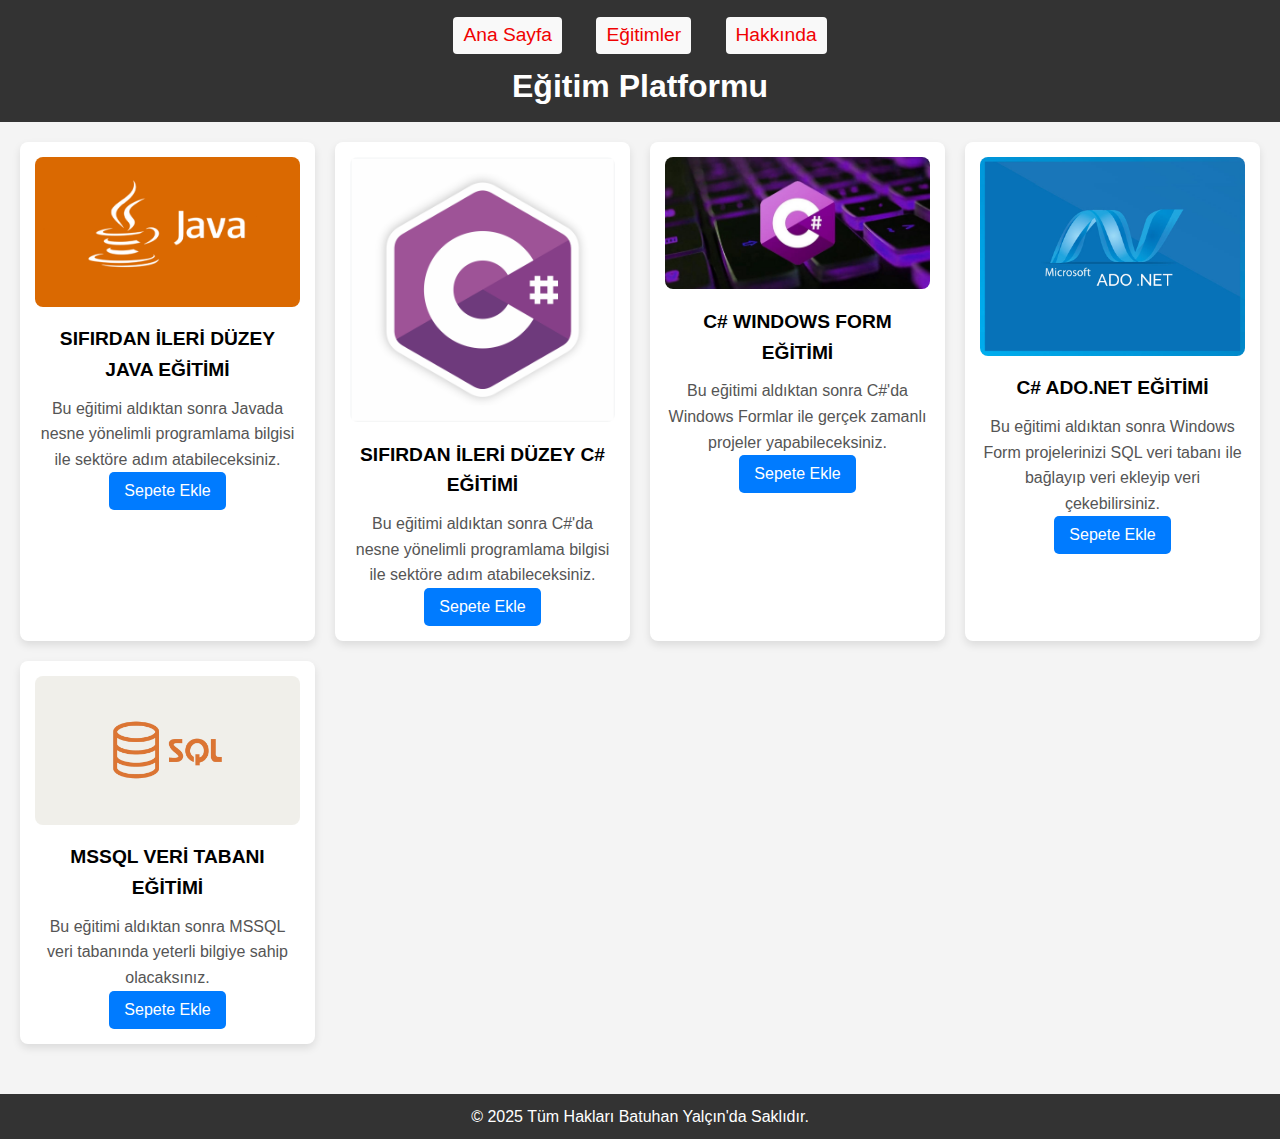
<file: index.html>
<!DOCTYPE html>
<html lang="tr">
<head>
    <meta charset="UTF-8">
    <meta name="viewport" content="width=device-width, initial-scale=1.0">
    <title>Eğitimler</title>
    <link rel="stylesheet" href="style.css">
</head>
<body>
    <header>
        <nav class="navbar">
            <ul>
                <li><a href="#home">Ana Sayfa</a></li>
                <li><a href="#courses">Eğitimler</a></li>
                <li><a href="#about">Hakkında</a></li>
            </ul>
        </nav>
        <h1>Eğitim Platformu</h1>
    </header>

    <section id="courses" class="courses">
        <div class="course">
            <img src="images/course1.jpg" alt="Eğitim 1" class="course-img">
            <h2 class="course-title">SIFIRDAN İLERİ DÜZEY JAVA EĞİTİMİ</h2>
            <p class="course-description">Bu eğitimi aldıktan sonra Javada nesne yönelimli programlama bilgisi ile sektöre adım atabileceksiniz.</p>
            <button class="add-to-cart" data-course-title="SIFIRDAN İLERİ DÜZEY JAVA EĞİTİMİ" data-course-description="Bu eğitimi aldıktan sonra Javada nesne yönelimli programlama bilgisi ile sektöre adım atabileceksiniz." data-course-image="images/course1.jpg">Sepete Ekle</button>
        </div>

        <div class="course">
            <img src="images/course2.png" alt="Eğitim 2" class="course-img">
            <h2 class="course-title">SIFIRDAN İLERİ DÜZEY C# EĞİTİMİ</h2>
            <p class="course-description">Bu eğitimi aldıktan sonra C#'da nesne yönelimli programlama bilgisi ile sektöre adım atabileceksiniz.</p>
            <button class="add-to-cart" data-course-title="SIFIRDAN İLERİ DÜZEY C# EĞİTİMİ" data-course-description="Bu eğitimi aldıktan sonra C#'da nesne yönelimli programlama bilgisi ile sektöre adım atabileceksiniz." data-course-image="images/course2.png">Sepete Ekle</button>
        </div>

        <div class="course">
            <img src="images/course3.jpeg" alt="Eğitim 3" class="course-img">
            <h2 class="course-title">C# WINDOWS FORM EĞİTİMİ</h2>
            <p class="course-description">Bu eğitimi aldıktan sonra C#'da Windows Formlar ile gerçek zamanlı projeler yapabileceksiniz.</p>
            <button class="add-to-cart" data-course-title="C# WINDOWS FORM EĞİTİMİ" data-course-description="Bu eğitimi aldıktan sonra C#'da Windows Formlar ile gerçek zamanlı projeler yapabileceksiniz." data-course-image="images/course3.jpeg">Sepete Ekle</button>
        </div>

        <div class="course">
            <img src="images/course4.jpg" alt="Eğitim 4" class="course-img">
            <h2 class="course-title">C# ADO.NET EĞİTİMİ</h2>
            <p class="course-description">Bu eğitimi aldıktan sonra Windows Form projelerinizi SQL veri tabanı ile bağlayıp veri ekleyip veri çekebilirsiniz.</p>
            <button class="add-to-cart" data-course-title="C# ADO.NET EĞİTİMİ" data-course-description="Bu eğitimi aldıktan sonra Windows Form projelerinizi SQL veri tabanı ile bağlayıp veri ekleyip veri çekebilirsiniz." data-course-image="images/course4.jpg">Sepete Ekle</button>
        </div>

        <div class="course">
            <img src="images/course5.jpeg" alt="Eğitim 5" class="course-img">
            <h2 class="course-title">MSSQL VERİ TABANI EĞİTİMİ</h2>
            <p class="course-description">Bu eğitimi aldıktan sonra MSSQL veri tabanında yeterli bilgiye sahip olacaksınız.</p>
            <button class="add-to-cart" data-course-title="MSSQL VERİ TABANI EĞİTİMİ" data-course-description="Bu eğitimi aldıktan sonra MSSQL veri tabanında yeterli bilgiye sahip olacaksınız." data-course-image="images/course5.jpeg">Sepete Ekle</button>
        </div>
    </section>

    <footer>
        <p>© 2025 Tüm Hakları Batuhan Yalçın'da Saklıdır.</p>
    </footer>

    <script>
   document.addEventListener("DOMContentLoaded", function () {
    const addToCartButtons = document.querySelectorAll('.add-to-cart');

    addToCartButtons.forEach(button => {
        button.addEventListener('click', function () {
            const courseTitle = button.getAttribute('data-course-title');
            const courseDescription = button.getAttribute('data-course-description');
            const courseImage = button.getAttribute('data-course-image');
            const course = { title: courseTitle, description: courseDescription, image: courseImage };

            // Kullanıcı bilgisini al
            const currentUser = JSON.parse(localStorage.getItem("currentUser"));

            // Eğer kullanıcı giriş yapmışsa, sepete eklerken kullanıcı bilgisini de ekleyelim
            if (currentUser) {
                course.user = currentUser.email;
            } else {
                course.user = "Anonim";  // Giriş yapmamış kullanıcı
            }

            let courses = JSON.parse(localStorage.getItem('cart')) || [];
            courses.push(course);
            localStorage.setItem('cart', JSON.stringify(courses));

            alert(courseTitle + " sepete eklendi.");
        });
    });
});

    </script>
</body>
</html>
</file>
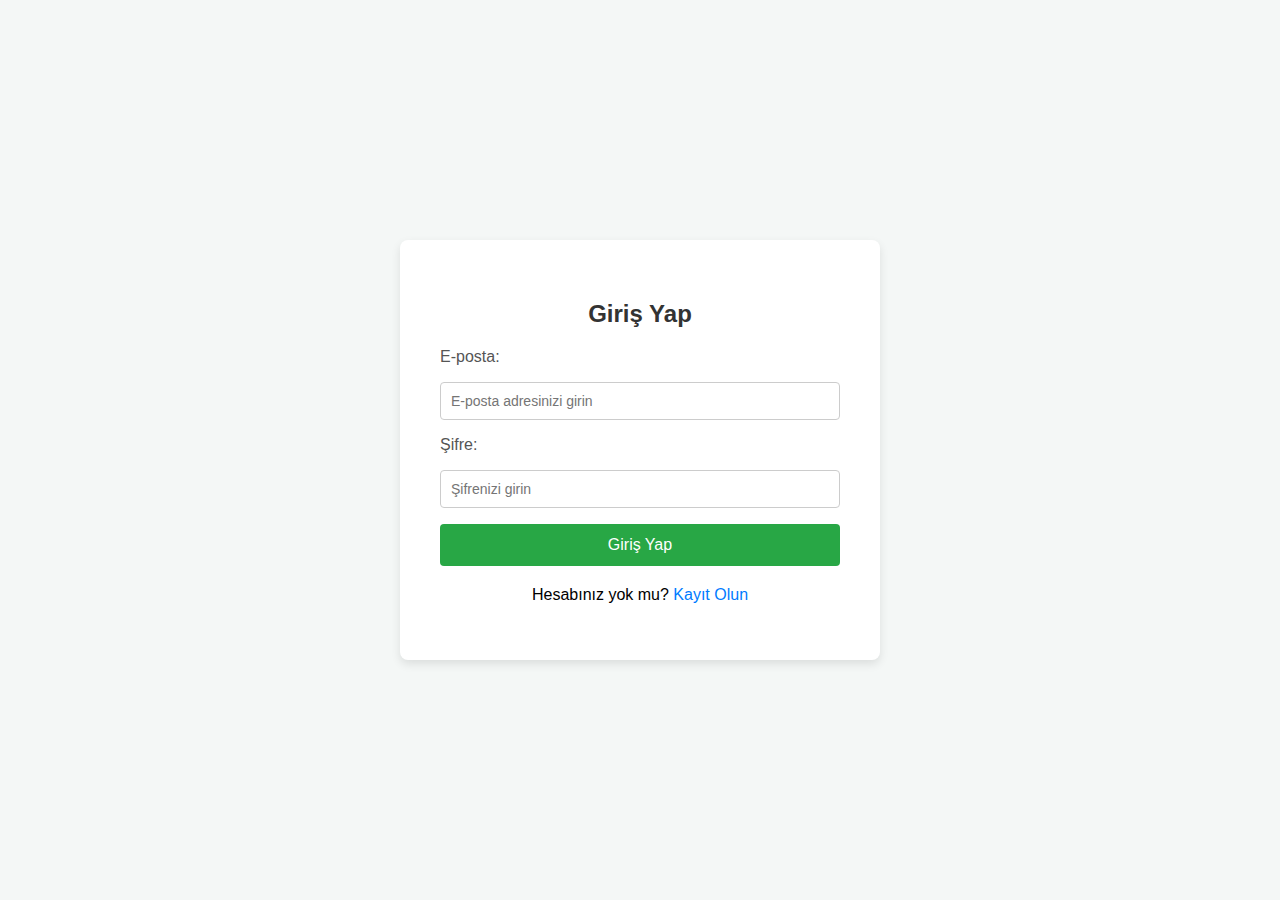
<file: admin.html>
<!DOCTYPE html>
<html lang="tr">
<head>
    <meta charset="UTF-8">
    <meta name="viewport" content="width=device-width, initial-scale=1.0">
    <title>Admin Paneli</title>
    <link rel="stylesheet" href="style.css">
</head>
<body>
    <header>
        <nav class="navbar">
            <ul>
                <li><a href="index.html">Ana Sayfa</a></li>
                <li><a href="admin.html">Admin Paneli</a></li>
            </ul>
        </nav>
        <h1>Admin Paneli</h1>
    </header>

    <section id="admin-panel">
        <h2>Yönetim İşlemleri</h2>

        <!-- Sepet içeriği -->
        <div class="cart-list">
            <h3>Sepetteki Eğitimler</h3>
            <ul id="cart-list">
                <!-- Sepet içeriği buraya eklenecek -->
            </ul>
        </div>

        <div class="add-course">
            <h3>Yeni Eğitim Ekle</h3>
            <form id="add-course-form">
                <label for="course-title">Eğitim Başlığı:</label>
                <input type="text" id="course-title" required>

                <label for="course-description">Eğitim Açıklaması:</label>
                <textarea id="course-description" required></textarea>

                <label for="course-image">Eğitim Resmi URL:</label>
                <input type="text" id="course-image" required>

                <button type="submit">Eğitim Ekle</button>
            </form>
        </div>
    </section>

    <footer>
        <p>© 2025 Eğitim Platformu</p>
    </footer>

    <script>
        // Admin oturumu kontrolü
        document.addEventListener("DOMContentLoaded", function () {
            const currentUser = JSON.parse(localStorage.getItem("currentUser"));
            if (!currentUser || currentUser.email !== "admin@gmail.com" || currentUser.password !== "1907") {
                alert("Görüntüleme yetkiniz yok.");
                window.location.href = "login.html";
            } else {
                // Sepet içeriğini admin panelinde göster
                updateCart();
            }
        });

        // Sepeti güncelleme
       // Sepeti güncelleme
const updateCart = () => {
    const cartList = document.getElementById('cart-list');
    const cart = JSON.parse(localStorage.getItem('cart')) || [];
    cartList.innerHTML = '';

    cart.forEach(course => {
        const li = document.createElement('li');
        li.innerHTML = `
            <strong>${course.title}</strong><br>
            ${course.description}<br>
            Kullanıcı: ${course.user}<br>
            <img src="${course.image}" alt="${course.title}" style="width: 100px; height: auto;">
        `;
        cartList.appendChild(li);
    });
};

    </script>
</body>
</html>
</file>
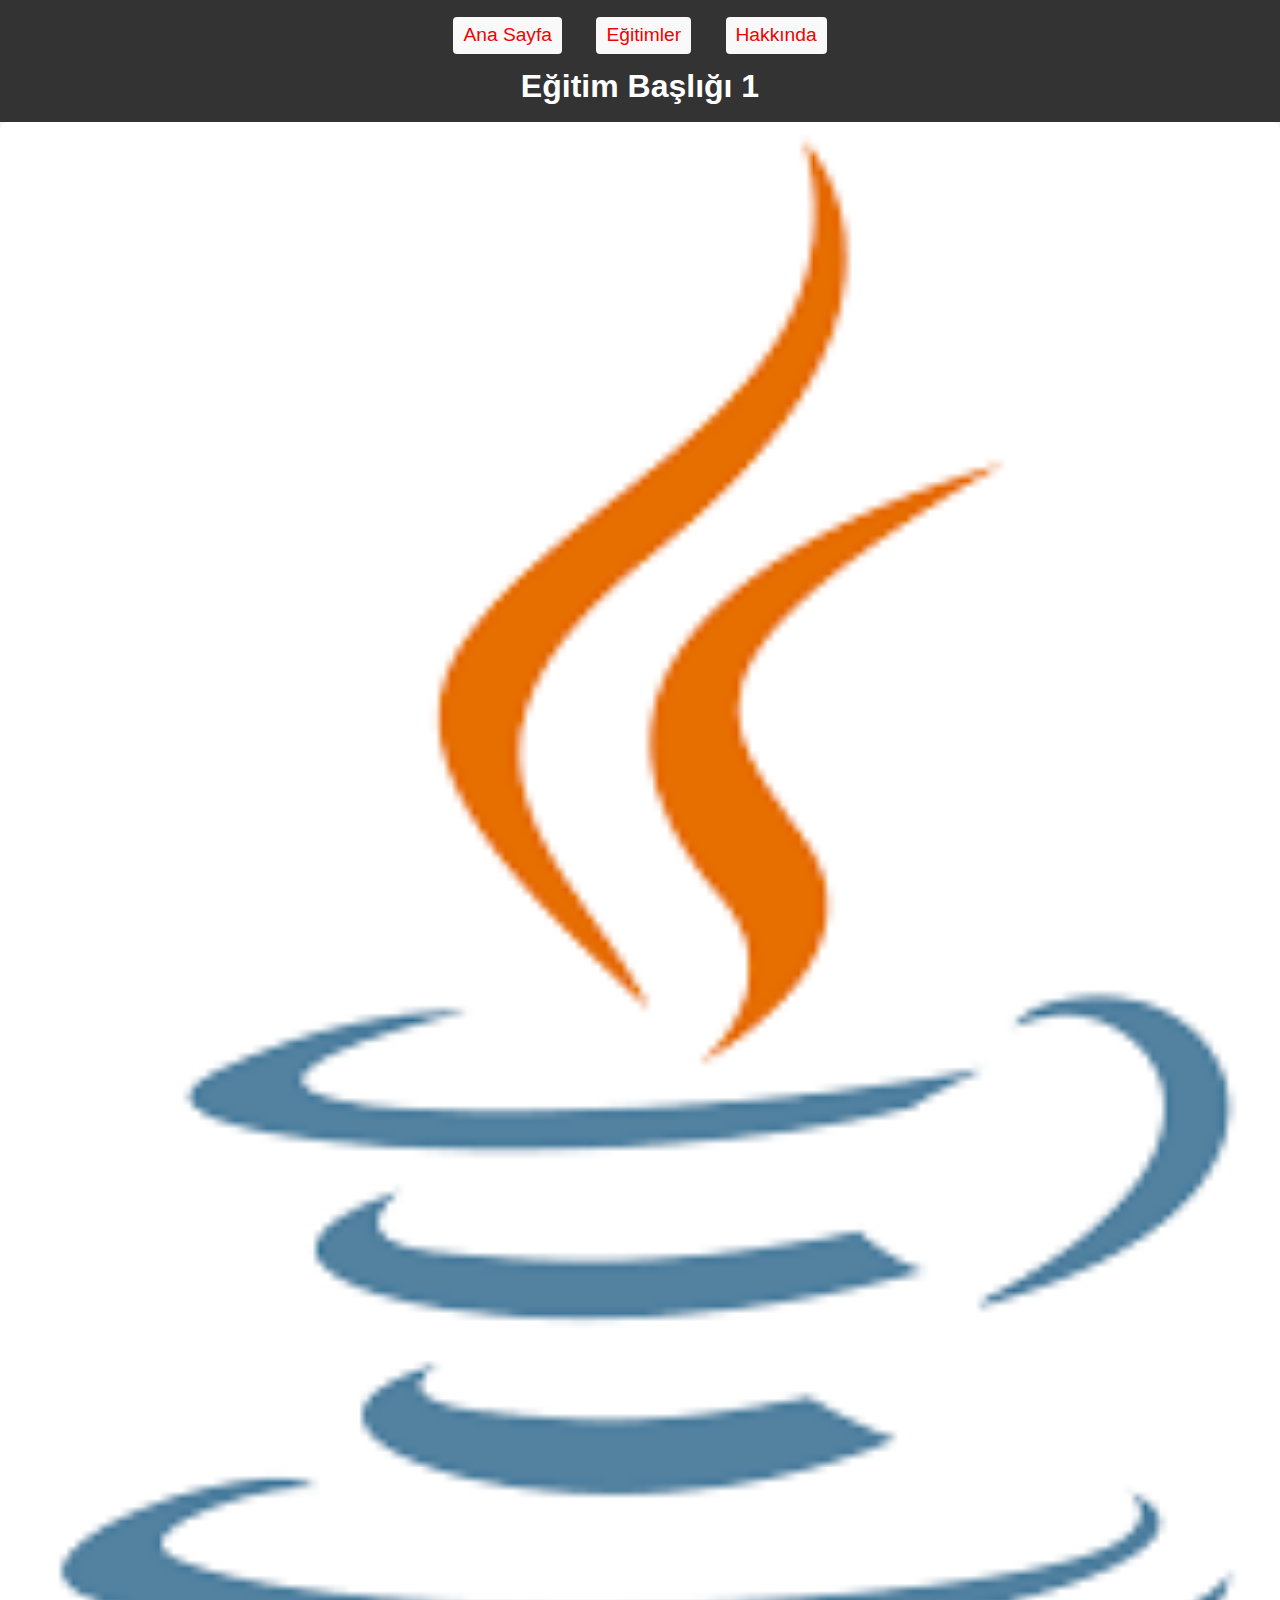
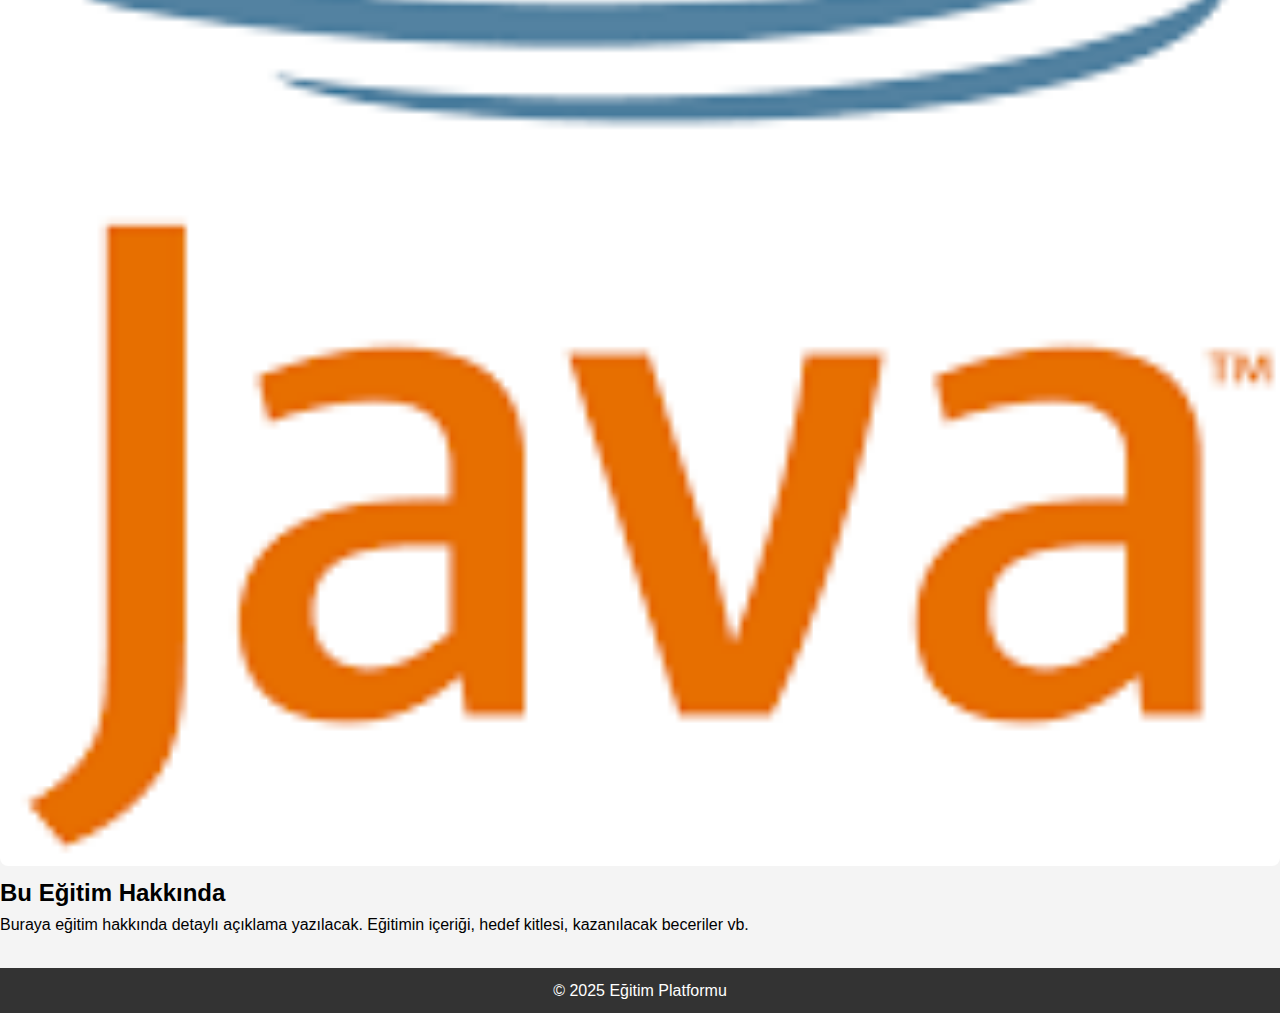
<file: course1.html>
<!DOCTYPE html>
<html lang="tr">
<head>
    <meta charset="UTF-8">
    <meta name="viewport" content="width=device-width, initial-scale=1.0">
    <title>Eğitim Başlığı 1</title>
    <link rel="stylesheet" href="style.css">
</head>
<body>
    <header>
        <nav class="navbar">
            <ul>
                <li><a href="#home">Ana Sayfa</a></li>
                <li><a href="#courses">Eğitimler</a></li>
                <li><a href="#about">Hakkında</a></li>
            </ul>
        </nav>
        <h1>Eğitim Başlığı 1</h1>
    </header>

    <section class="course-detail">
        <img src="images/course1.png" alt="Eğitim 1" class="course-img">
        <h2>Bu Eğitim Hakkında</h2>
        <p>Buraya eğitim hakkında detaylı açıklama yazılacak. Eğitimin içeriği, hedef kitlesi, kazanılacak beceriler vb.</p>
    </section>

    <footer>
        <p>© 2025 Eğitim Platformu</p>
    </footer>
</body>
</html>
</file>
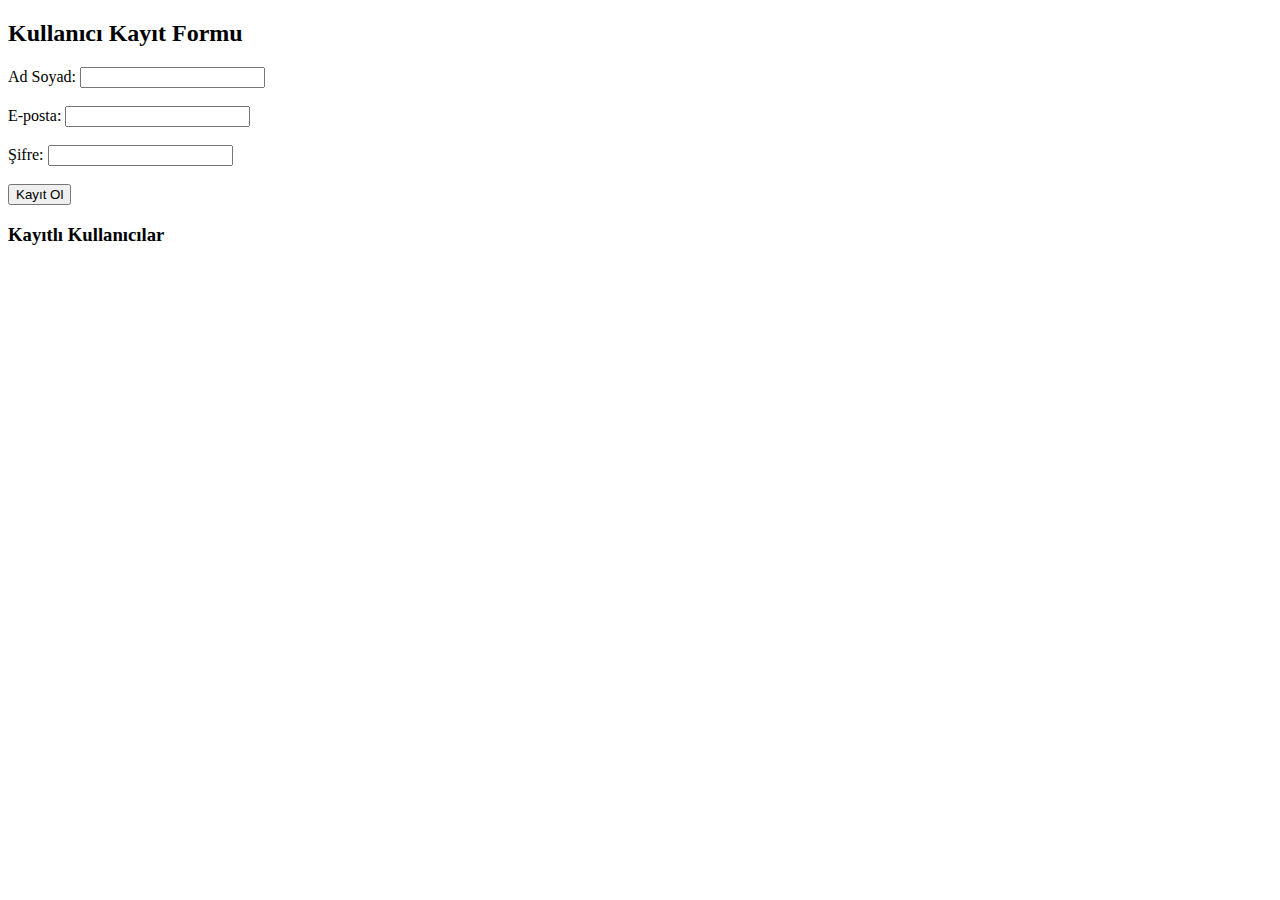
<file: kayit.html>
<!DOCTYPE html>
<html lang="tr">
<head>
    <meta charset="UTF-8">
    <meta name="viewport" content="width=device-width, initial-scale=1.0">
    <title>Kayıt Ol</title>
</head>
<body>
    <h2>Kullanıcı Kayıt Formu</h2>
    <form id="registration-form">
        <label for="name">Ad Soyad:</label>
        <input type="text" id="name" required><br><br>

        <label for="email">E-posta:</label>
        <input type="email" id="email" required><br><br>

        <label for="password">Şifre:</label>
        <input type="password" id="password" required><br><br>

        <button type="submit">Kayıt Ol</button>
    </form>

    <h3>Kayıtlı Kullanıcılar</h3>
    <ul id="user-list"></ul>

    <script src="index.js"></script>
</body>
</html>
</file>
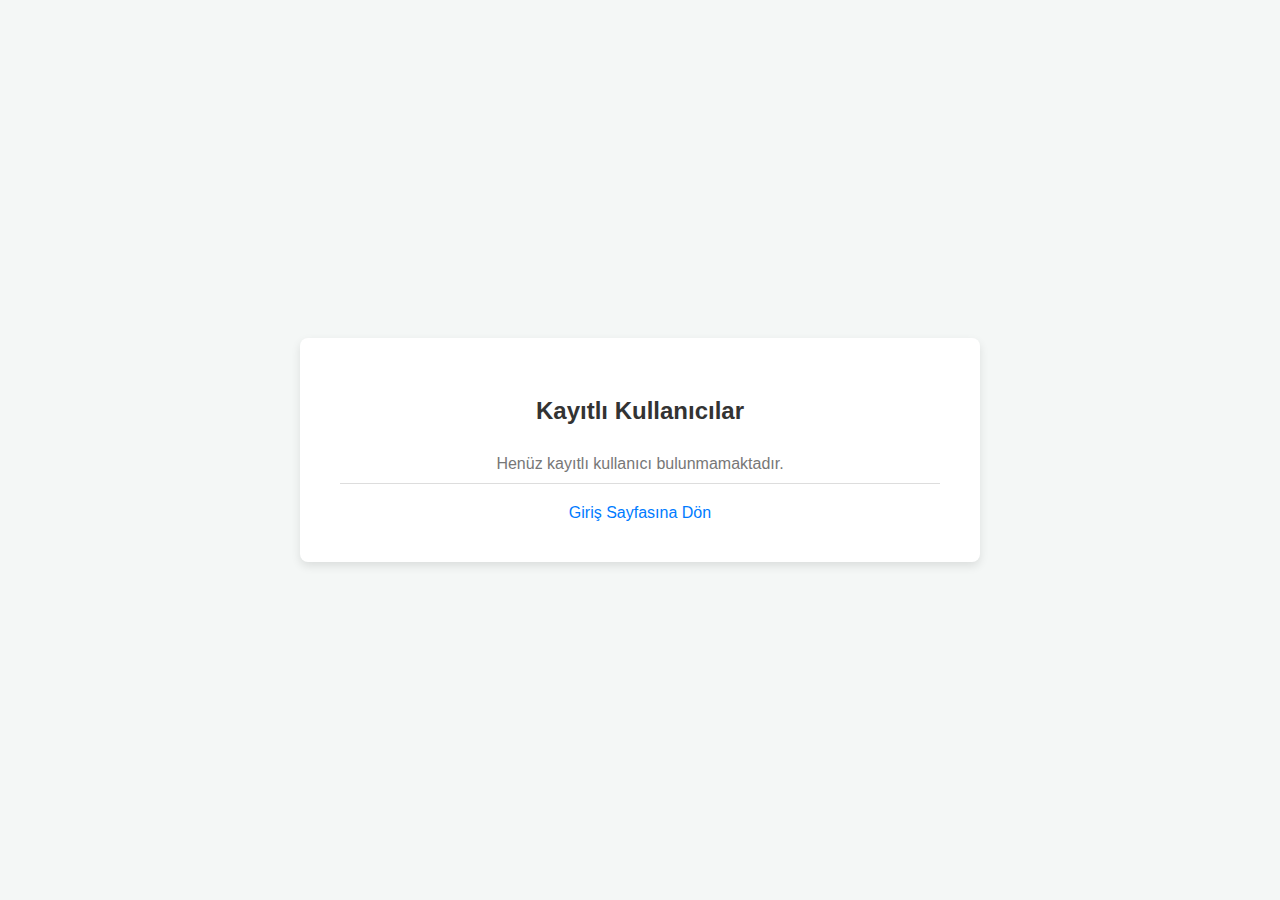
<file: kayitgör.html>
<!DOCTYPE html>
<html lang="tr">
<head>
    <meta charset="UTF-8">
    <meta name="viewport" content="width=device-width, initial-scale=1.0">
    <title>Kayıtlı Kullanıcılar</title>
    <style>
        body {
            font-family: Arial, sans-serif;
            background-color: #f4f7f6;
            display: flex;
            justify-content: center;
            align-items: center;
            height: 100vh;
            margin: 0;
        }

        .container {
            background-color: #fff;
            padding: 40px;
            border-radius: 8px;
            box-shadow: 0 4px 10px rgba(0, 0, 0, 0.1);
            width: 100%;
            max-width: 600px;
        }

        h2 {
            text-align: center;
            color: #333;
            margin-bottom: 20px;
        }

        .user-list {
            list-style-type: none;
            padding: 0;
        }

        .user-list li {
            border-bottom: 1px solid #ddd;
            padding: 10px;
            margin-bottom: 10px;
        }

        .empty-message {
            text-align: center;
            font-size: 16px;
            color: #777;
        }

        .back-button {
            display: block;
            text-align: center;
            margin-top: 20px;
            text-decoration: none;
            color: #007bff;
        }

        .back-button:hover {
            text-decoration: underline;
        }
    </style>
</head>
<body>

    <div class="container">
        <h2>Kayıtlı Kullanıcılar</h2>

        <ul class="user-list" id="user-list"></ul>

        <a href="login.html" class="back-button">Giriş Sayfasına Dön</a>
    </div>

    <script>
        document.addEventListener("DOMContentLoaded", function () {
            const userList = document.getElementById("user-list");

            // localStorage'dan kullanıcıları al
            const users = JSON.parse(localStorage.getItem("users")) || [];

            if (users.length === 0) {
                userList.innerHTML = "<li class='empty-message'>Henüz kayıtlı kullanıcı bulunmamaktadır.</li>";
                return;
            }

            // Kullanıcıları listele
            users.forEach(user => {
                const li = document.createElement("li");
                li.innerHTML = `
                    <p><strong>Ad Soyad:</strong> ${user.name}</p>
                    <p><strong>E-posta:</strong> ${user.email}</p>
                    <p><strong>Şifre:</strong> ${user.password}</p>
                    <p><strong>Telefon Numarası:</strong> ${user.phone}</p>
                `;
                userList.appendChild(li);
            });
        });
    </script>

</body>
</html>
</file>
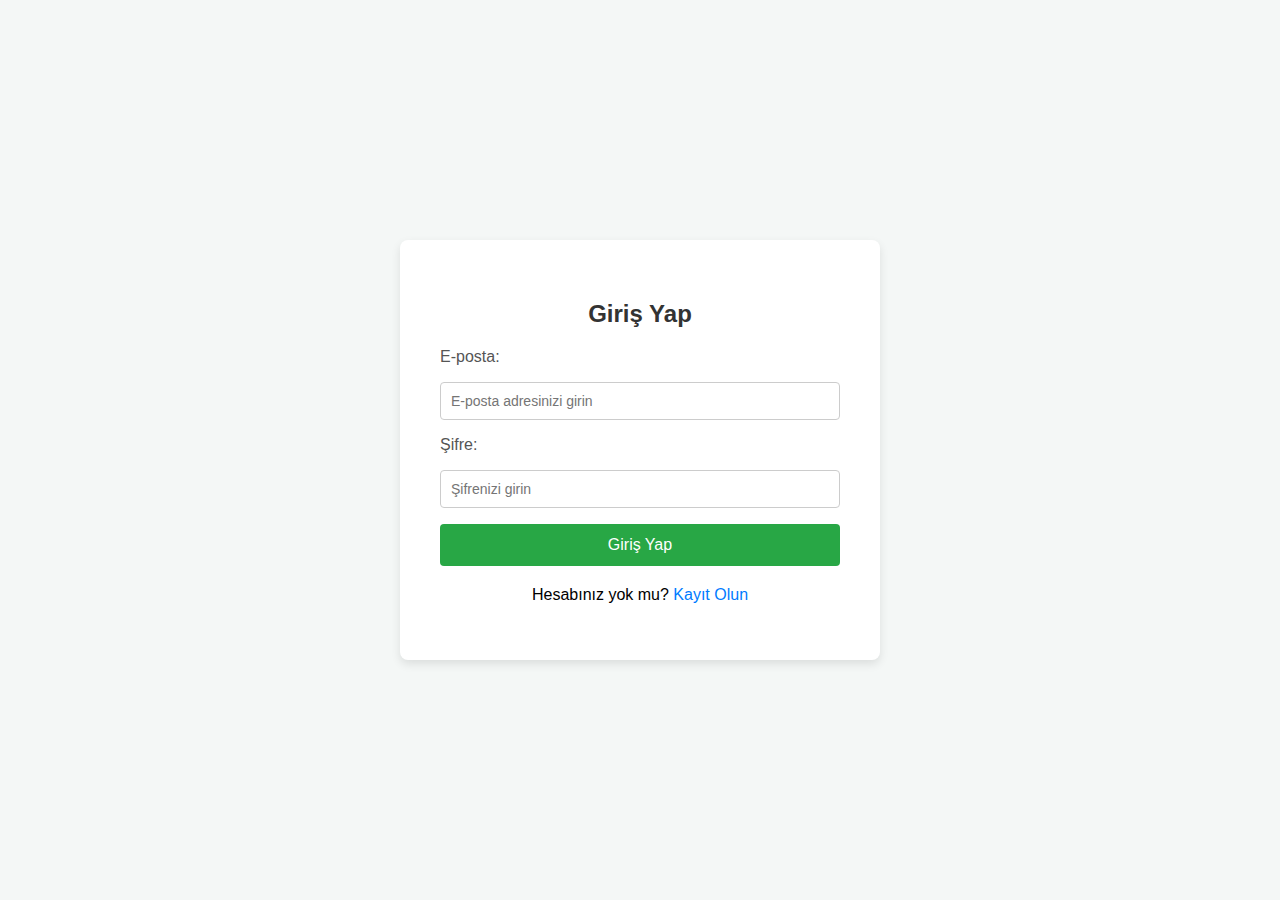
<file: login.html>
<!DOCTYPE html>
<html lang="tr">
<head>
    <meta charset="UTF-8">
    <meta name="viewport" content="width=device-width, initial-scale=1.0">
    <title>Giriş Yap</title>
    <style>
        body {
            font-family: Arial, sans-serif;
            background-color: #f4f7f6;
            display: flex;
            justify-content: center;
            align-items: center;
            height: 100vh;
            margin: 0;
        }

        .container {
            background-color: #fff;
            padding: 40px;
            border-radius: 8px;
            box-shadow: 0 4px 10px rgba(0, 0, 0, 0.1);
            width: 100%;
            max-width: 400px;
        }

        h2 {
            text-align: center;
            color: #333;
            margin-bottom: 20px;
        }

        label {
            font-size: 16px;
            color: #555;
            margin-bottom: 8px;
            display: block;
        }

        input {
            width: 100%;
            padding: 10px;
            margin: 8px 0 16px 0;
            border: 1px solid #ccc;
            border-radius: 4px;
            font-size: 14px;
            box-sizing: border-box;
        }

        input:focus {
            outline: none;
            border-color: #007BFF;
        }

        button {
            width: 100%;
            padding: 12px;
            background-color: #28a745;
            color: white;
            font-size: 16px;
            border: none;
            border-radius: 4px;
            cursor: pointer;
        }

        button:hover {
            background-color: #218838;
        }

        .form-footer {
            text-align: center;
            margin-top: 20px;
        }

        .form-footer a {
            text-decoration: none;
            color: #007bff;
        }

        .form-footer a:hover {
            text-decoration: underline;
        }

        .error-message {
            color: red;
            font-size: 12px;
            text-align: center;
        }
    </style>
</head>
<body>

    <div class="container">
        <h2>Giriş Yap</h2>
        <form id="login-form">
            <label for="login-email">E-posta:</label>
            <input type="email" id="login-email" placeholder="E-posta adresinizi girin" required><br>

            <label for="login-password">Şifre:</label>
            <input type="password" id="login-password" placeholder="Şifrenizi girin" required><br>

            <button type="submit">Giriş Yap</button>

            <div class="error-message" id="error-message"></div>
        </form>

        <div class="form-footer">
            <p>Hesabınız yok mu? <a href="signup.html">Kayıt Olun</a></p>
        </div>
    </div>

    <script>
        document.addEventListener("DOMContentLoaded", function () {
            const loginForm = document.getElementById("login-form");
            const errorMessage = document.getElementById("error-message");
    
            loginForm.addEventListener("submit", function (e) {
                e.preventDefault();
    
                const email = document.getElementById("login-email").value;
                const password = document.getElementById("login-password").value;
    
                if (!email || !password) {
                    errorMessage.textContent = "Lütfen tüm alanları doldurun!";
                    return;
                }
    
                const users = JSON.parse(localStorage.getItem("users")) || [];
                const user = users.find(user => user.email === email && user.password === password);
    
                if (user) {
                    // Kullanıcıyı giriş yaptıktan sonra yönlendir
                    localStorage.setItem("currentUser", JSON.stringify(user));
                    window.location.href = "index.html";
                } else {
                    errorMessage.textContent = "Geçersiz e-posta veya şifre!";
                }
            });
        });
    </script>
</body>
</html>
</file>
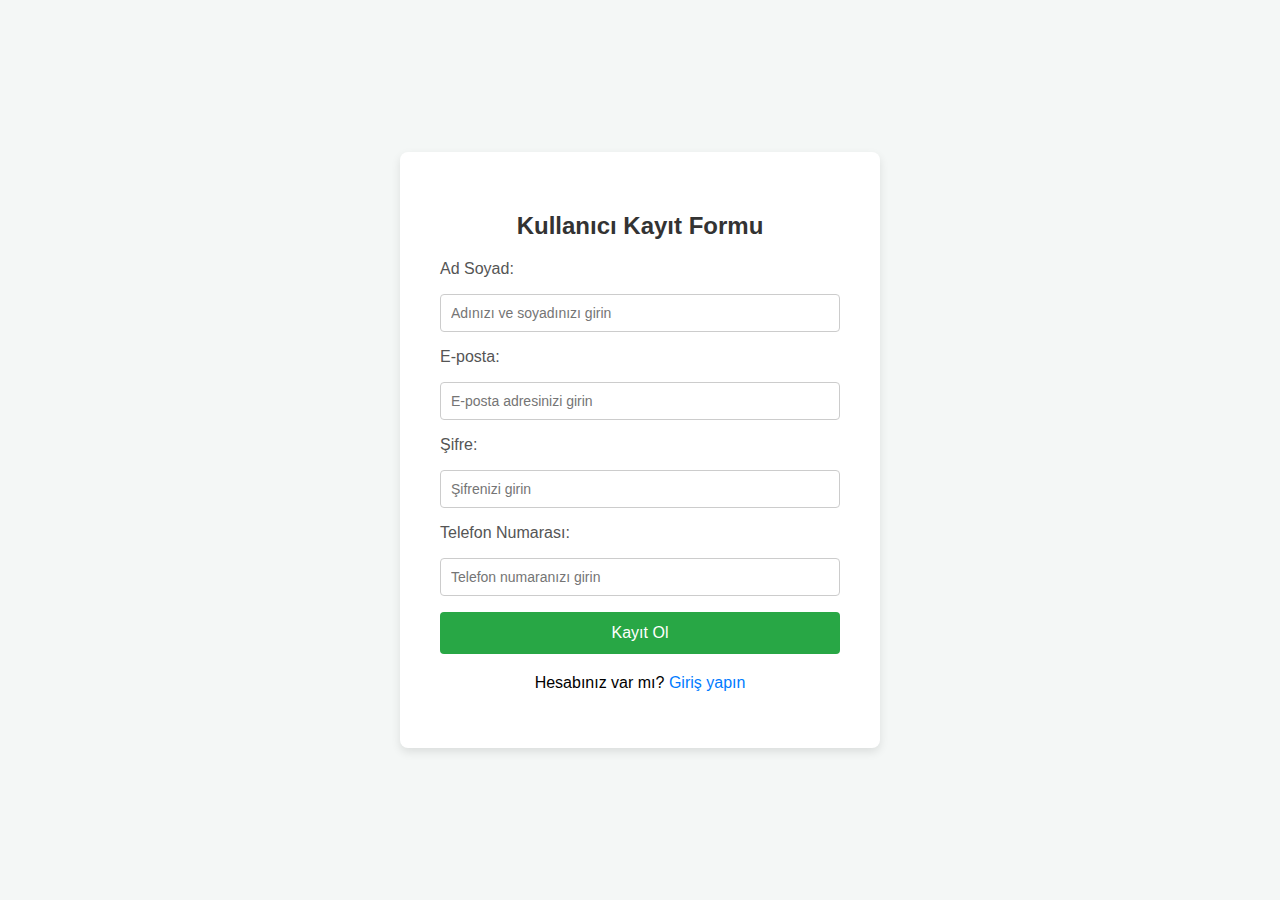
<file: signup.html>
<!DOCTYPE html>
<html lang="tr">
<head>
    <meta charset="UTF-8">
    <meta name="viewport" content="width=device-width, initial-scale=1.0">
    <title>Kullanıcı Kayıt</title>
    <style>
        body {
            font-family: Arial, sans-serif;
            background-color: #f4f7f6;
            display: flex;
            justify-content: center;
            align-items: center;
            height: 100vh;
            margin: 0;
        }
        
        .container {
            background-color: #fff;
            padding: 40px;
            border-radius: 8px;
            box-shadow: 0 4px 10px rgba(0, 0, 0, 0.1);
            width: 100%;
            max-width: 400px;
        }

        h2 {
            text-align: center;
            color: #333;
            margin-bottom: 20px;
        }

        label {
            font-size: 16px;
            color: #555;
            margin-bottom: 8px;
            display: block;
        }

        input {
            width: 100%;
            padding: 10px;
            margin: 8px 0 16px 0;
            border: 1px solid #ccc;
            border-radius: 4px;
            font-size: 14px;
            box-sizing: border-box;
        }

        input:focus {
            outline: none;
            border-color: #007BFF;
        }

        button {
            width: 100%;
            padding: 12px;
            background-color: #28a745;
            color: white;
            font-size: 16px;
            border: none;
            border-radius: 4px;
            cursor: pointer;
        }

        button:hover {
            background-color: #218838;
        }

        .form-footer {
            text-align: center;
            margin-top: 20px;
        }

        .form-footer a {
            text-decoration: none;
            color: #007bff;
        }

        .form-footer a:hover {
            text-decoration: underline;
        }

        .error-message {
            color: red;
            font-size: 12px;
            text-align: center;
        }
    </style>
</head>
<body>

    <div class="container">
        <h2>Kullanıcı Kayıt Formu</h2>
        <form id="registration-form">
            <label for="name">Ad Soyad:</label>
            <input type="text" id="name" placeholder="Adınızı ve soyadınızı girin" required><br>

            <label for="email">E-posta:</label>
            <input type="email" id="email" placeholder="E-posta adresinizi girin" required><br>

            <label for="password">Şifre:</label>
            <input type="password" id="password" placeholder="Şifrenizi girin" required><br>

            <label for="phone">Telefon Numarası:</label>
            <input type="tel" id="phone" placeholder="Telefon numaranızı girin" required><br>

            <button type="submit">Kayıt Ol</button>

            <div class="error-message" id="error-message"></div>
        </form>

        <div class="form-footer">
            <p>Hesabınız var mı? <a href="login.html">Giriş yapın</a></p>
        </div>
    </div>

    <script>
        document.addEventListener("DOMContentLoaded", function () {
            const registrationForm = document.getElementById("registration-form");

            registrationForm.addEventListener("submit", function (e) {
                e.preventDefault();

                const name = document.getElementById("name").value;
                const email = document.getElementById("email").value;
                const password = document.getElementById("password").value;
                const phone = document.getElementById("phone").value;
                const errorMessage = document.getElementById("error-message");

                if (!name || !email || !password || !phone) {
                    errorMessage.textContent = "Lütfen tüm alanları doldurun!";
                    return;
                }

                const newUser = { name, email, password, phone };

                // Kullanıcıyı localStorage'a kaydet
                const users = JSON.parse(localStorage.getItem("users")) || [];
                users.push(newUser);
                localStorage.setItem("users", JSON.stringify(users));

                alert("Kayıt başarılı!");

                // Formu sıfırla
                registrationForm.reset();
                errorMessage.textContent = ""; // Hata mesajını temizle
            });
        });
    </script>
</body>
</html>
</file>
<file: style.css>
* {
    margin: 0;
    padding: 0;
    box-sizing: border-box;
}

body {
    font-family: Arial, sans-serif;
    line-height: 1.6;
    background-color: #f4f4f4;
}

header {
    background-color: #333;
    color: white;
    text-align: center;
    padding: 10px 0;
}

h1 {
    font-size: 2rem;
}

.courses {
    display: grid;
    grid-template-columns: repeat(auto-fill, minmax(250px, 1fr));
    gap: 20px;
    padding: 20px;
}

.course {
    background-color: white;
    border-radius: 8px;
    overflow: hidden;
    box-shadow: 0 4px 8px rgba(0, 0, 0, 0.1);
    text-align: center;
    padding: 15px;
}

.course-img {
    width: 100%;
    height: auto;
    border-radius: 8px;
}

.course-title {
    font-size: 1.2rem;
    margin: 10px 0;
}

.course-description {
    font-size: 1rem;
    color: #555;
}

footer {
    text-align: center;
    padding: 10px;
    background-color: #333;
    color: white;
    margin-top: 30px;
}

/* Navbar */
.navbar {
    background-color: #333;
    padding: 10px;
    text-align: center;
}

.navbar ul {
    list-style-type: none;
}

.navbar ul li {
    display: inline;
    margin: 0 15px;
}

.navbar ul li a {
    text-decoration: none;
    color: rgb(240, 2, 2);
    font-size: 1.2rem;
}

.navbar ul li a:hover {
    text-decoration: underline;
}

/* Diğer stil kuralları aynı kalacak */

#admin-panel {
    padding: 20px;
    margin: 20px;
}

.add-course,
.course-list {
    margin-bottom: 30px;
}

label {
    display: block;
    margin: 5px 0;
}

/* Form Elemanlarının Arka Plan ve Yazı Renkleri */
input, textarea {
    width: 100%;
    padding: 8px;
    margin: 5px 0;
    border: 1px solid #ccc;
    border-radius: 4px;
    background-color: #ffffff; /* Beyaz arka plan */
    color: #333333; /* Siyah yazı rengi */
}

/* Butonlar */
button {
    background-color: #007BFF; /* Mavi arka plan */
    color: #FFFFFF; /* Beyaz yazı rengi */
    border: none;
    padding: 10px 15px;
    border-radius: 5px;
    cursor: pointer;
    font-size: 16px;
}

/* Buton Hover Efekti */
button:hover {
    background-color: #0056b3; /* Daha koyu mavi hover efekti */
}

button {
    background-color: #007BFF; /* Mavi arka plan */
    color: #FFFFFF; /* Beyaz yazı rengi */
    border: none;
    padding: 10px 15px;
    border-radius: 5px;
    cursor: pointer;
    font-size: 16px;
}

button:hover {
    background-color: #0056b3; /* Daha koyu mavi hover efekti */
}

ul li button {
    background-color: #f44336; /* Kırmızı arka plan */
    color: white; /* Beyaz yazı rengi */
    border: none;
    padding: 5px 10px;
    cursor: pointer;
    border-radius: 4px;
}

ul li button:hover {
    background-color: #e53935; /* Daha koyu kırmızı hover efekti */
}
button {
    background-color: #007BFF; /* Mavi arka plan */
    color: #FFFFFF; /* Beyaz yazı rengi */
    border: none;
    padding: 10px 15px;
    border-radius: 5px;
    cursor: pointer;
    font-size: 16px;
}

button:hover {
    background-color: #0056b3; /* Daha koyu mavi hover efekti */
}



ul {
    list-style-type: none;
    padding: 0;
}

ul li {
    background-color: #f9f9f9;
    padding: 10px;
    margin: 5px 0;
    border-radius: 4px;
}

ul li button {
    background-color: #f44336;
    color: white;
    border: none;
    padding: 5px 10px;
    cursor: pointer;
    border-radius: 4px;
}

ul li button:hover {
    background-color: #e53935;
}

@media (max-width: 600px) {
    .courses {
        grid-template-columns: 1fr;
        gap: 15px;
    }

    .course img {
        height: 150px;
    }

    .navbar ul li {
        display: block;
        margin: 10px 0;
    }
}
</file>
